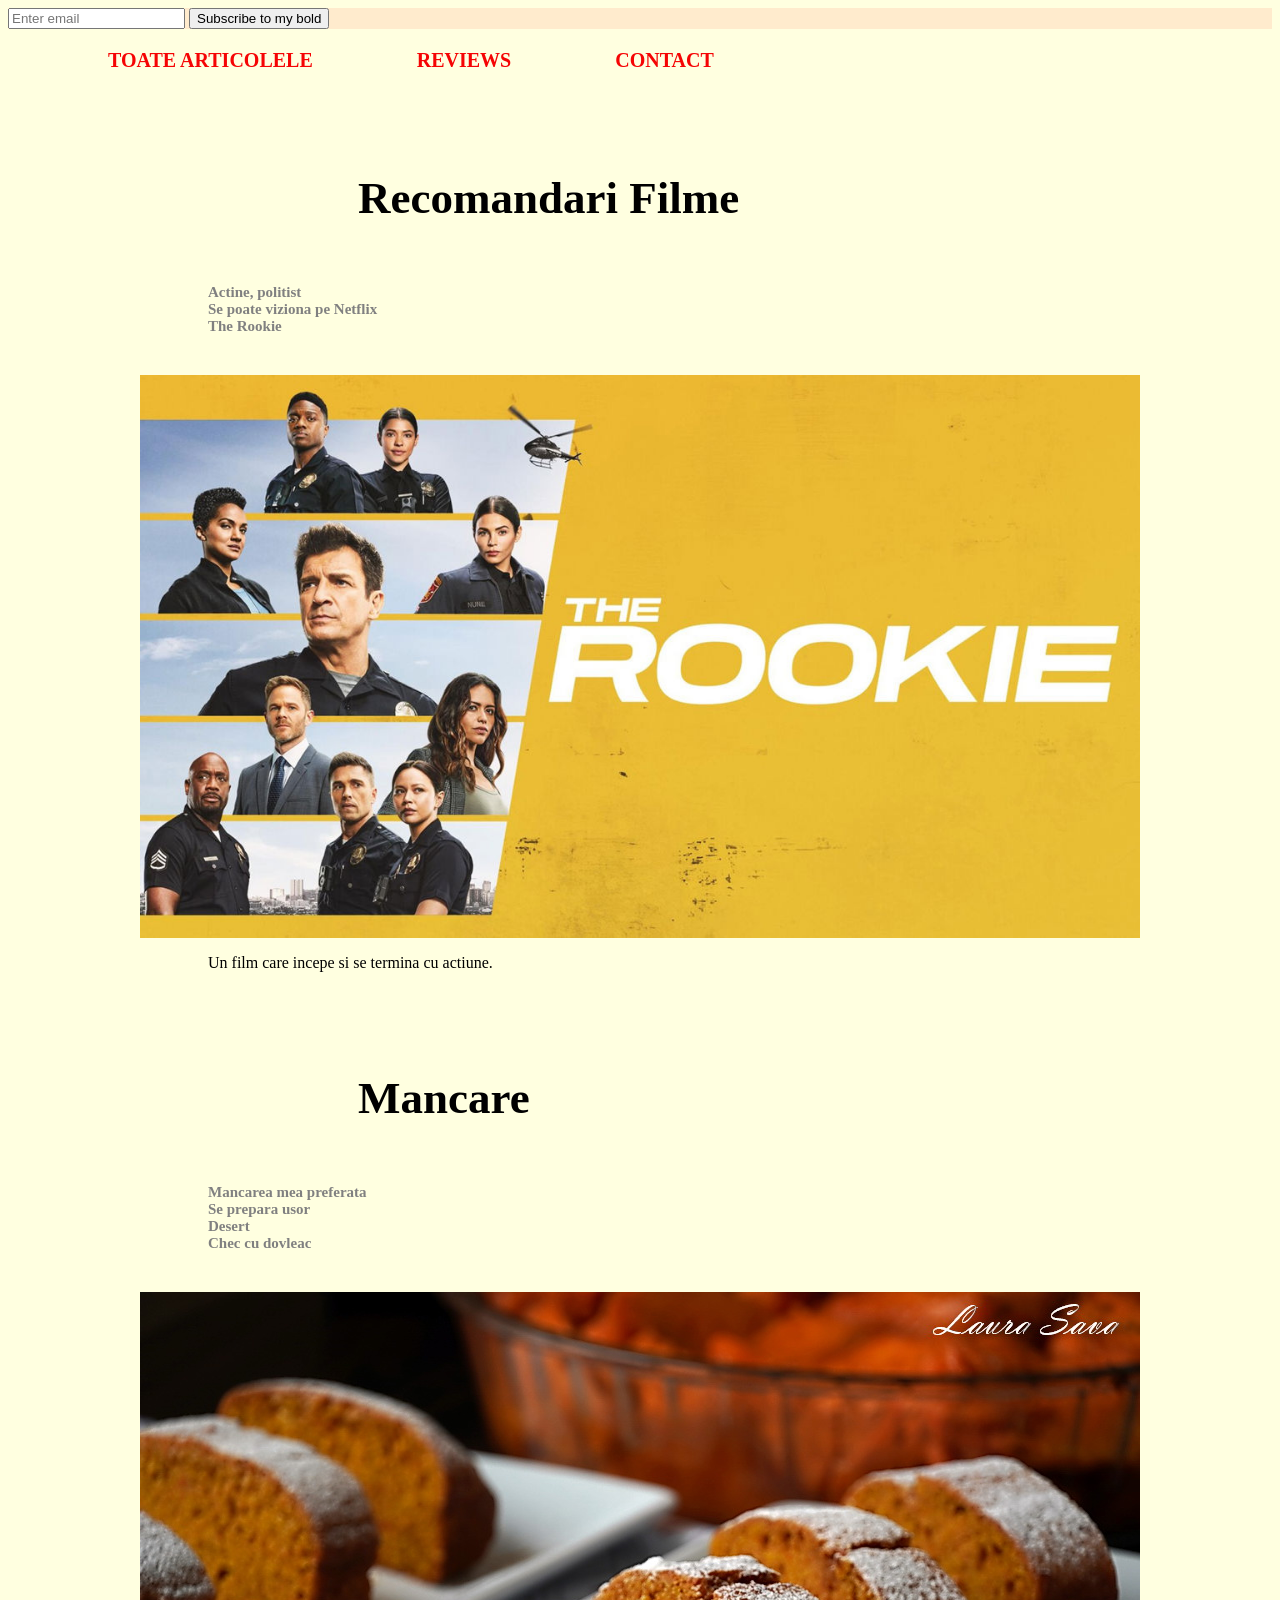
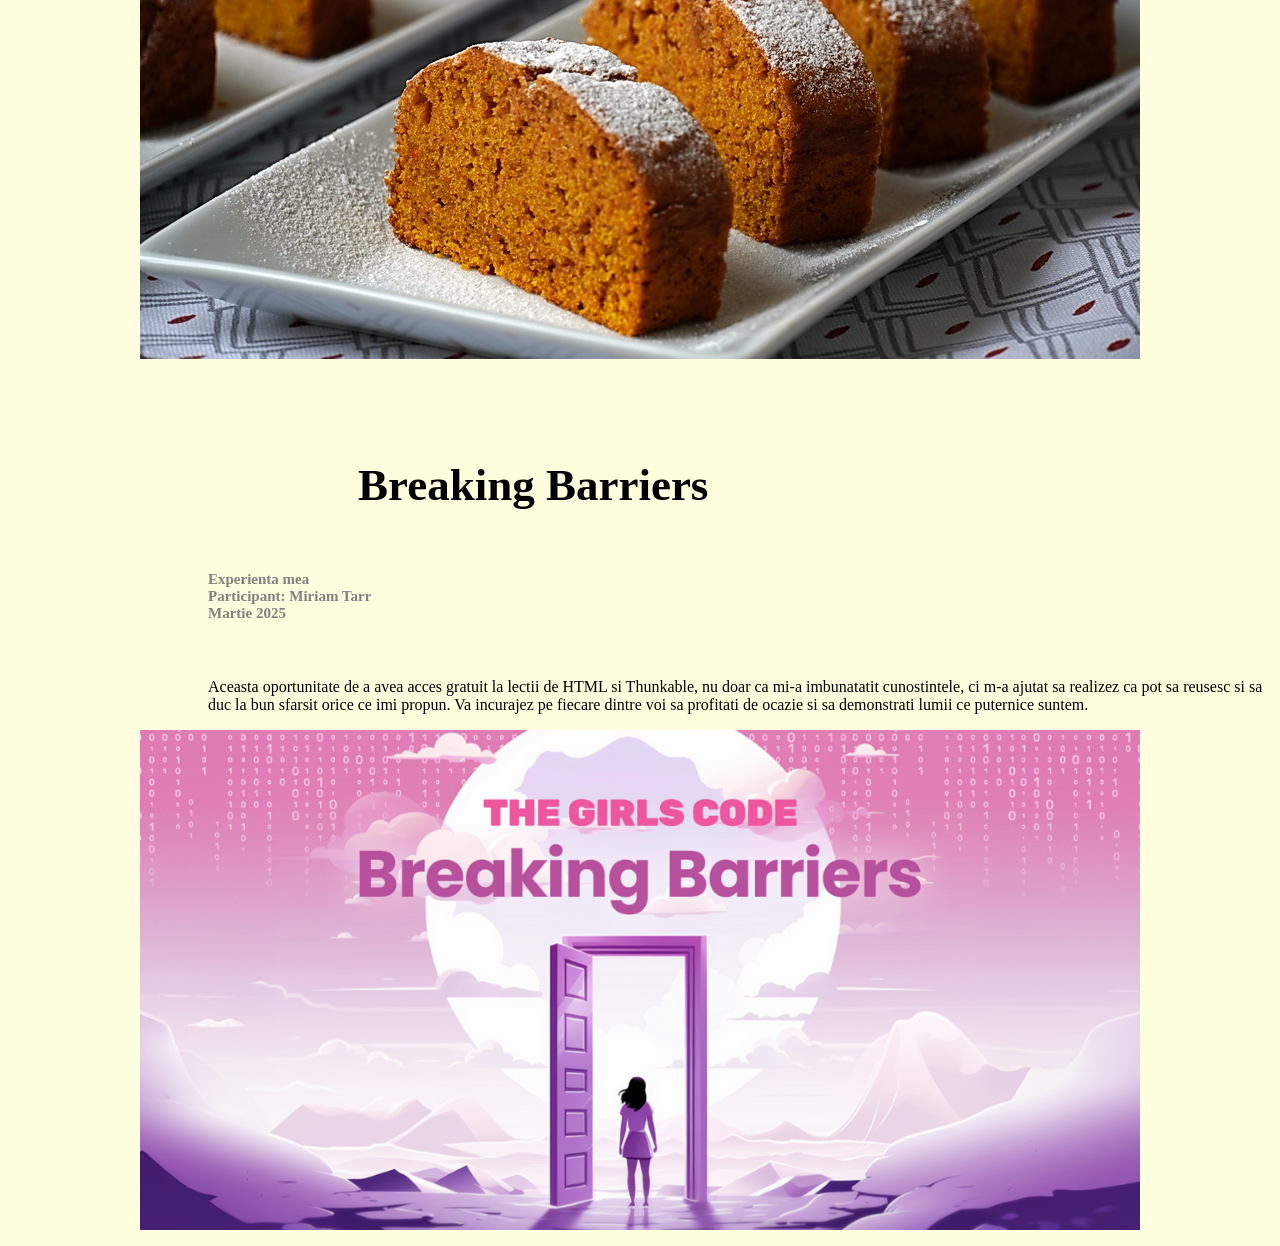
<file: index.html>
<!DOCTYPE html>
<html lang="en">
<head>
    <meta charset="UTF-8">
    <meta name="viewport" content="width=device-width, initial-scale=1.0">
    <title>Miriam's Blog</title>
    <link rel="stylesheet" href="mystyle.css">
</head>
<body style="background-color: lightyellow;"> 
    <header>
        <div>
            <form>
                <input type="email" placeholder="Enter email">
                <button type="submit">Subscribe to my bold</button>
            </form>
        </div>
    </header>
    <div class="menu" onClick="openArticles()">TOATE ARTICOLELE</div>
    <div class="menu" onClick="openReviews()">REVIEWS</div>
    <div class="menu" onClick="openContact()">CONTACT</div>

    <h1 class="title">Recomandari Filme</h1>
    <h5 class="under_title first">Actine, politist<br>
    Se poate viziona pe Netflix<br>
    The Rookie<br></h5>
    <img src="therookie.jpg" class="image">
    <p class="descript first">Un film care incepe si se termina cu actiune.</p>

    

    <h1 class="title">Mancare</h1>
    <h5 class="under_title first">Mancarea mea preferata<br>
    Se prepara usor<br>
    Desert<br>
    Chec cu dovleac<br></h5>
    <img src="Chec-de-post-cu-dovleac.jpg" class="image">
    <p class="descript"></p>

    <h1 class="title">Breaking Barriers</h1>
    <h5 class="under_title first">Experienta mea<br>
    Participant: Miriam Tarr<br>
    Martie 2025<br></h5>
    <p class="descript first">Aceasta oportunitate de a avea acces gratuit la lectii de HTML si Thunkable, nu doar ca mi-a imbunatatit cunostintele, ci m-a ajutat sa realizez ca pot sa reusesc si sa duc la bun sfarsit orice ce imi propun. Va incurajez pe fiecare dintre voi sa profitati de ocazie si sa demonstrati lumii ce puternice suntem.</p>
    <img src="Banner-fara-logo-Breaking barriers.png" class="image">
    <p class="descript"></p>

    <script src="script.js"></script>
</body>
</html>
</file>
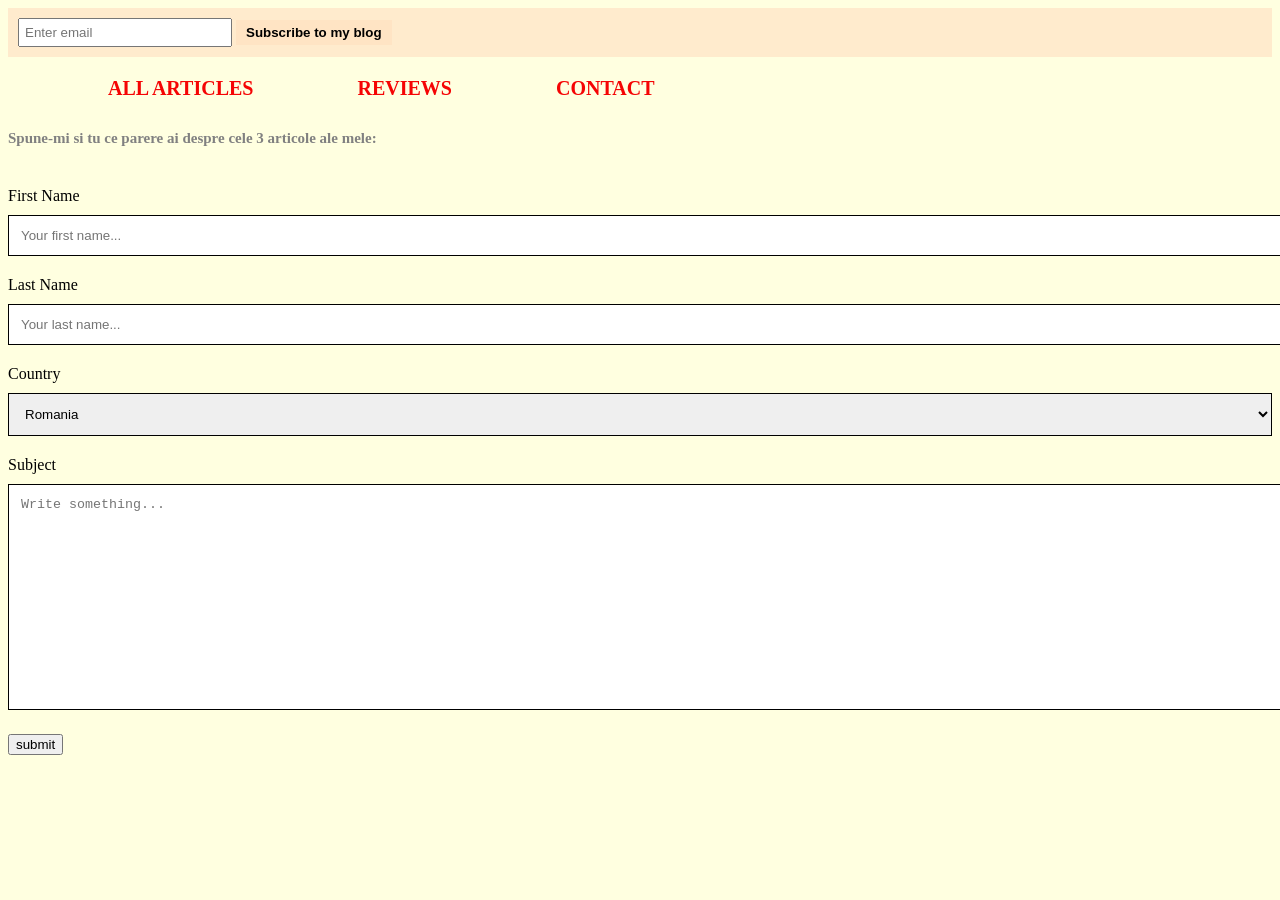
<file: contact.html>
<!DOCTYPE html>
<html lang="en">
<head>
    <meta charset="UTF-8">
    <meta name="viewport" content="width=device-width, initial-scale=1.0">
    <title>Contact</title>
    <link rel="stylesheet" href="mystyle.css">
</head>
<body style="background-color: lightyellow;">
    <header>
        <div class="subscribe">
            <form>
                <input type="email" placeholder="Enter email">
                <button type="submit">Subscribe to my blog</button>

            </form>
        </div>
    </header>

    <div class="menu" onClick = "openArticles()">ALL ARTICLES</div>
    <div class="menu" onClick = "openReviews()">REVIEWS</div>
    <div class="menu" onClick = "openContact()">CONTACT</div>
    <div class="container">
        <h3 class="under_title">Spune-mi si tu ce parere ai despre cele 3 articole ale mele:</h3>
        <form>
            <label>First Name</label>
            <input type="text" placeholder="Your first name...">
            <label>Last Name</label>
            <input type="text" placeholder="Your last name...">
            <label>Country</label>
            <select>
                <option>Romania</option>
                <option>Spania</option>
                <option>Austria</option>
            </select>
            <label>Subject</label>
            <textarea placeholder="Write something..." style="height: 200px;"></textarea>
            <input type="submit" value="submit"></input>
        </form>
    </div>
    <script src="script.js"></script>
</body>
</html>
</file>
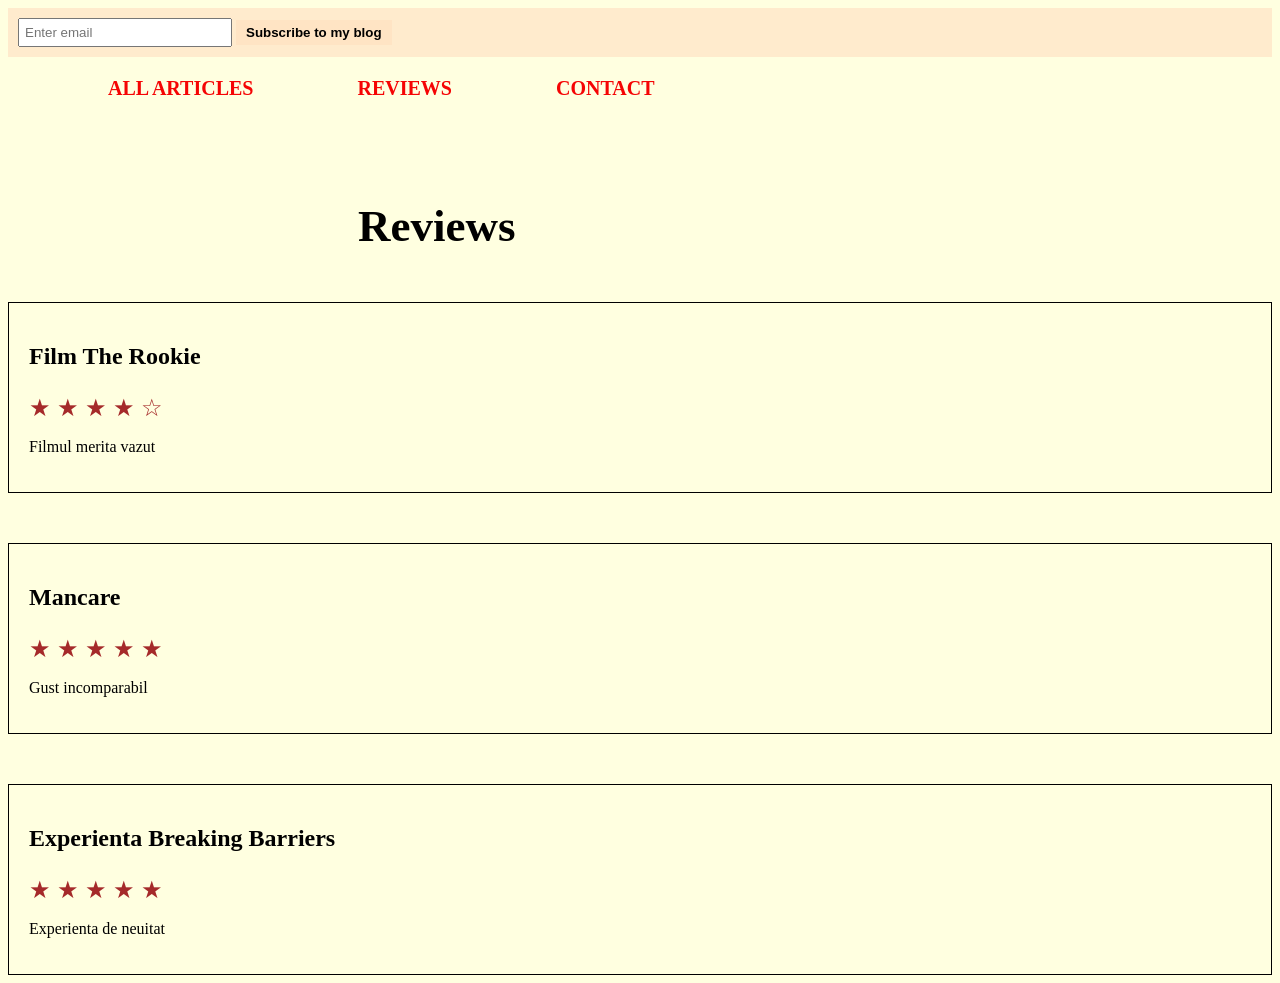
<file: reviews.html>
<!DOCTYPE html>
<html lang="en">
<head>
    <meta charset="UTF-8">
    <meta name="viewport" content="width=device-width, initial-scale=1.0">
    <title>Reviews</title>
    <link rel="stylesheet" href="mystyle.css">
</head>
<body style="background-color: lightyellow;">
    <header>
        <div class="subscribe">
            <form>
                <input type="email" placeholder="Enter email">
                <button type="submit">Subscribe to my blog</button>

            </form>
        </div>
    </header>

    <div class="menu" onClick = "openArticles()">ALL ARTICLES</div>
    <div class="menu" onClick = "openReviews()">REVIEWS</div>
    <div class="menu" onClick = "openContact()">CONTACT</div>
    <h1 class="title">Reviews</h1>
    <div class="review">
        <h2>Film The Rookie</h2>
        <p class="rating">
            <span class="star">&#9733</span>
            <span class="star">&#9733</span>
            <span class="star">&#9733</span>
            <span class="star">&#9733</span>
            <span class="star">&#9734</span>
           
        </p>
        <p>Filmul merita vazut</p>
    </div>
    
    <div class="review">
        <h2>Mancare</h2>
        <p class="rating">
            <span class="star">&#9733</span>
            <span class="star">&#9733</span>
            <span class="star">&#9733</span>
            <span class="star">&#9733</span>
            <span class="star">&#9733</span>
        </p>
        <p>Gust incomparabil</p>
    </div>
    <div class="review">
        <h2>Experienta Breaking Barriers</h2>
        <p class="rating">
            <span class="star">&#9733</span>
            <span class="star">&#9733</span>
            <span class="star">&#9733</span>
            <span class="star">&#9733</span>
            <span class="star">&#9733</span>
           
        </p>
        <p>Experienta de neuitat</p>
    </div>
    <script src="script.js"></script>
</body>
</html>
</file>
<file: mystyle.css>
.menu{
    margin-left: 100px;
    margin-top: 20px;
    color:rgb(245, 4, 4);
    font-family:"Times New Roman", 'Times New Roman', Times, serif;
    font-size:20px;
    display: inline-block;
    font-weight:700;
}
.menu:hover{
    color:gray;
}
.title
{
    margin-left: 350px;
    width: 800px;
    font-family: 'Times New Roman', Times, serif;
    font-size: 45px;
    margin-top: 100px;
    display:block;
}
.under_title{
    color:gray;
    font-family: 'Times New Roman', Times, serif;
    font-size: 15px;
    margin-top: 30px;
    margin-bottom: 40px;
    display: inline-block;

}
.first{
    margin-left: 200px;
}
.image{
    width: 1000px;
    display: block;
    margin: 0 auto;
}
.description{
    width: 1000px;
    display: block;
    margin: 50px auto;
    font-family: 'Times New Roman', Times, serif;
    font-size: 15px;
    color: rgb(0, 0, 0);
}
header{
    position: sticky;
    top: 0;
    background-color: blanchedalmond;
}
.subscribe{
    padding: 10px;
    background-color: blanchedalmond;
}
.subscribe input{
    width: 200px;
    padding: 5px;
}
.subscribe button{
    background-color: bisque;
    border: none;
    padding: 5px 10px;
    color:black;
    font-weight: bold;
}
.review{
    margin-top: 50px;
    border: 1px solid black;
    padding: 20px;

}
.rating{
    font-size: 24px;
    margin-bottom: 10px;
}
.star{
    color:brown;
}
input[type="text"], select,textarea{
    width: 100%;
    padding: 12px;
    border: 1px solid black;
    margin-top: 10px;
    margin-bottom: 20px;
}
</file>
